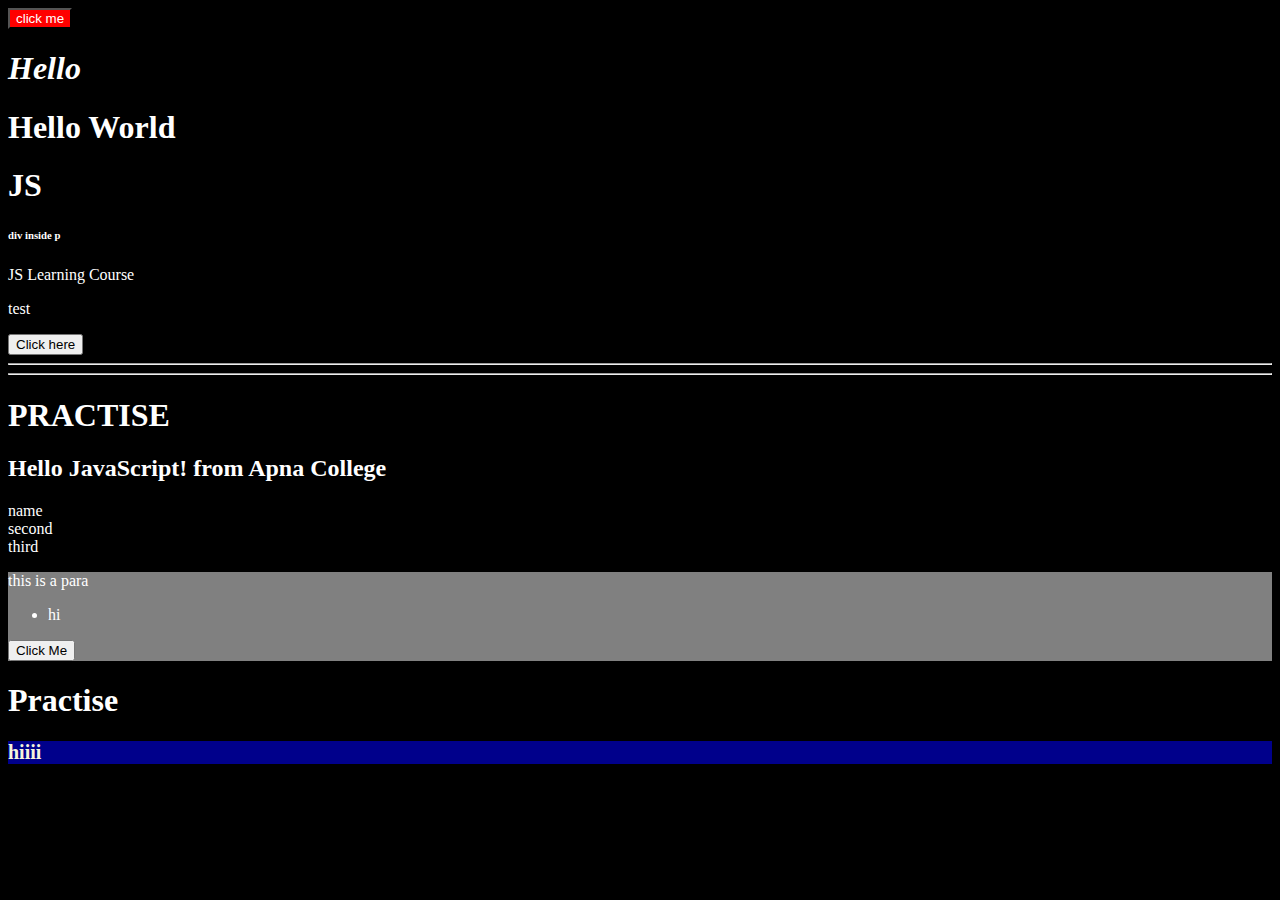
<file: JS/DOM/index.html>
<!DOCTYPE html>
<html lang="en">
	<head>
		<meta charset="UTF-8" />
		<meta name="viewport" content="width=device-width, initial-scale=1.0" />
		<title>Document</title>
		<link rel="stylesheet" href="style.css" />
	</head>
	<body>
		<h1 class="my_class">Hello World</h1>
		<h1 class="my_class">JS</h1>
		<div class="div-tag">
			<h6>div inside p</h6>
			<p id="para-tag">JS Learning Course</p>
		</div>
		<p>test</p>
		<button>Click here</button>
		<hr />
		<hr />
		<h1>PRACTISE</h1>
		<h2>Hello JavaScript!</h2>
		<div class="box">first</div>
		<div class="box">second</div>
		<div class="box">third</div>
		<div id="test" style="background-color: gray">
			<p>this is a para</p>
			<ul>
				<li>hi</li>
			</ul>
		</div>
		<div>
			<h1>Practise</h1>
		</div>
		<p id="p" class="oldClass">hiiii</p>
		<script src="script.js"></script>
	</body>
</html>
</file>
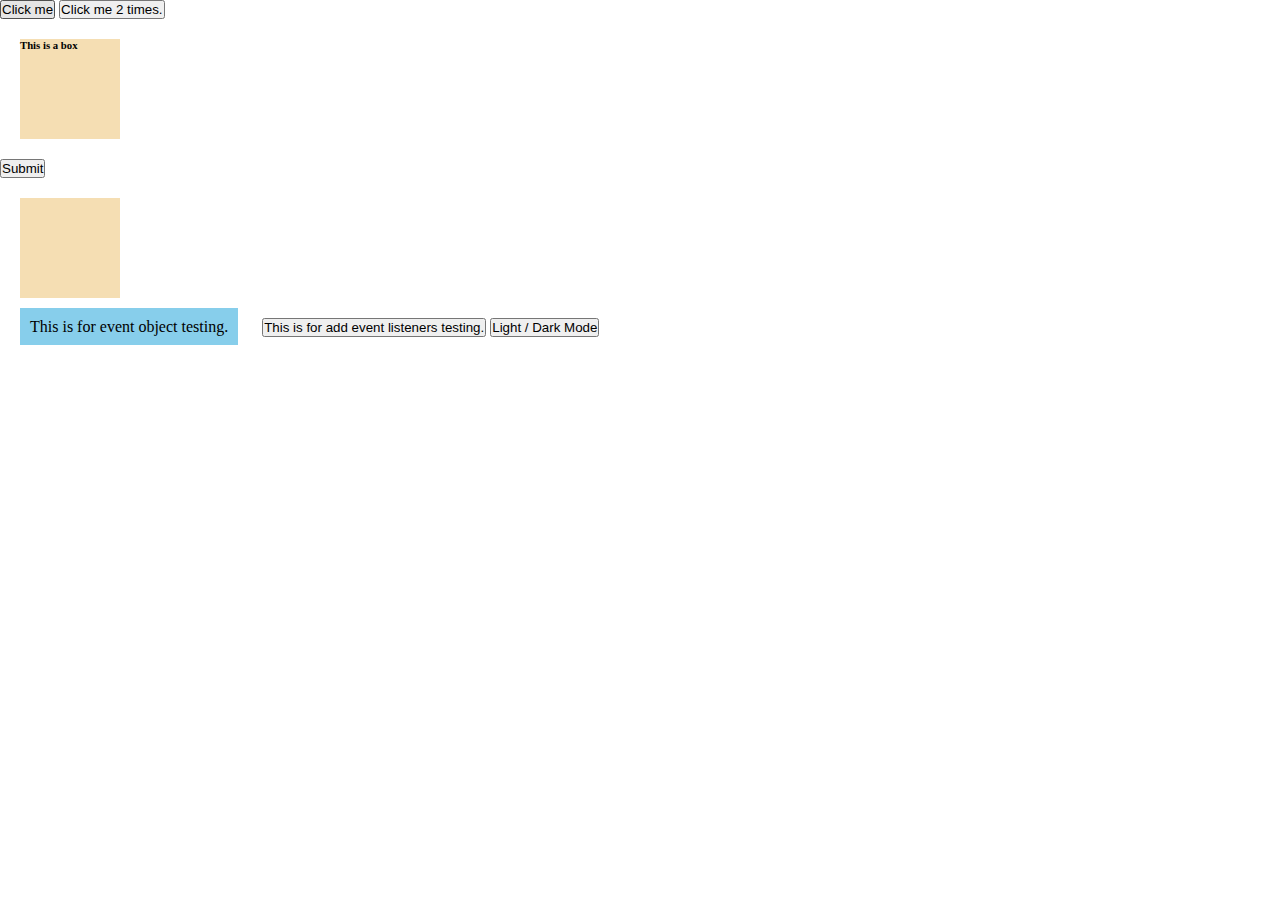
<file: JS/events_in_JS/index.html>
<!-- Event handlers Doc:- https://developer.mozilla.org/en-US/docs/Web/API/Event -->

<!DOCTYPE html>
<html lang="en">
	<head>
		<meta charset="UTF-8" />
		<meta name="viewport" content="width=device-width, initial-scale=1.0" />
		<title>Document</title>
		<link rel="stylesheet" href="style.css" />
	</head>
	<body>
		<!-- Events handled in JS file have more priprity than inline event handlers -->
		<!-- All these are inline event handlers -->
		<button onclick="console.log('button is clicked');alert('hellooo')">
			Click me
		</button>
		<button ondblclick="console.log('clicked 2 times')">
			Click me 2 times.
		</button>
		<div onmouseover="console.log('movement detected!')">
			<h6>This is a box</h6>
		</div>
		<!--  -->

		<button id="submitBtn">Submit</button>
		<div id="textBox"></div>
		<p id="ptag">This is for event object testing.</p>
        <button id="btn">This is for add event listeners testing.</button>
		<button id="theme">Light / Dark Mode</button>
		<script src="script.js"></script>
	</body>
</html>
</file>
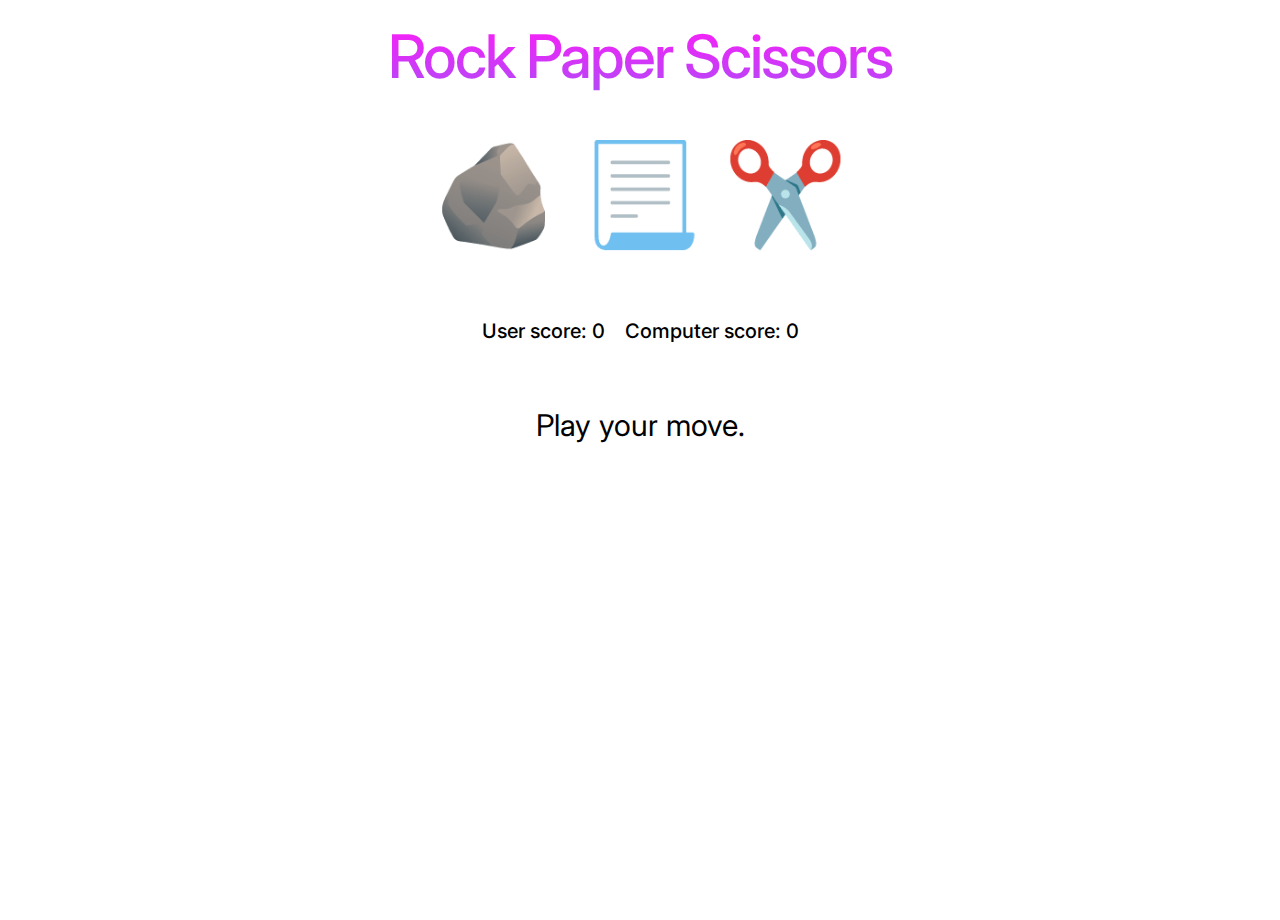
<file: JS/rock-paper-scissors/index.html>
<!DOCTYPE html>
<html lang="en">
	<head>
		<meta charset="UTF-8" />
		<meta name="viewport" content="width=device-width, initial-scale=1.0" />
		<title>Rock Paper Scissors</title>
		<link rel="stylesheet" href="style.css" />
	</head>
	<body>
		<header>
			<h1>Rock Paper Scissors</h1>
		</header>
		<div id="container">
			<div class="game">
				<p class="choices" id="rock">🪨</p>
				<p class="choices" id="paper">📃</p>
				<p class="choices" id="scissors">✂️</p>
			</div>
			<div class="score">
				<p class="user-score">User score: 0</p>
				<p class="computer-score">Computer score: 0</p>
			</div>
			<div class="display-win">
				<p class="winner-text">Play your move.</p>
				<p class="winner"></p>
			</div>
		</div>
		<!-- link to JS file -->
		<script src="app.js"></script>
	</body>
</html>
</file>
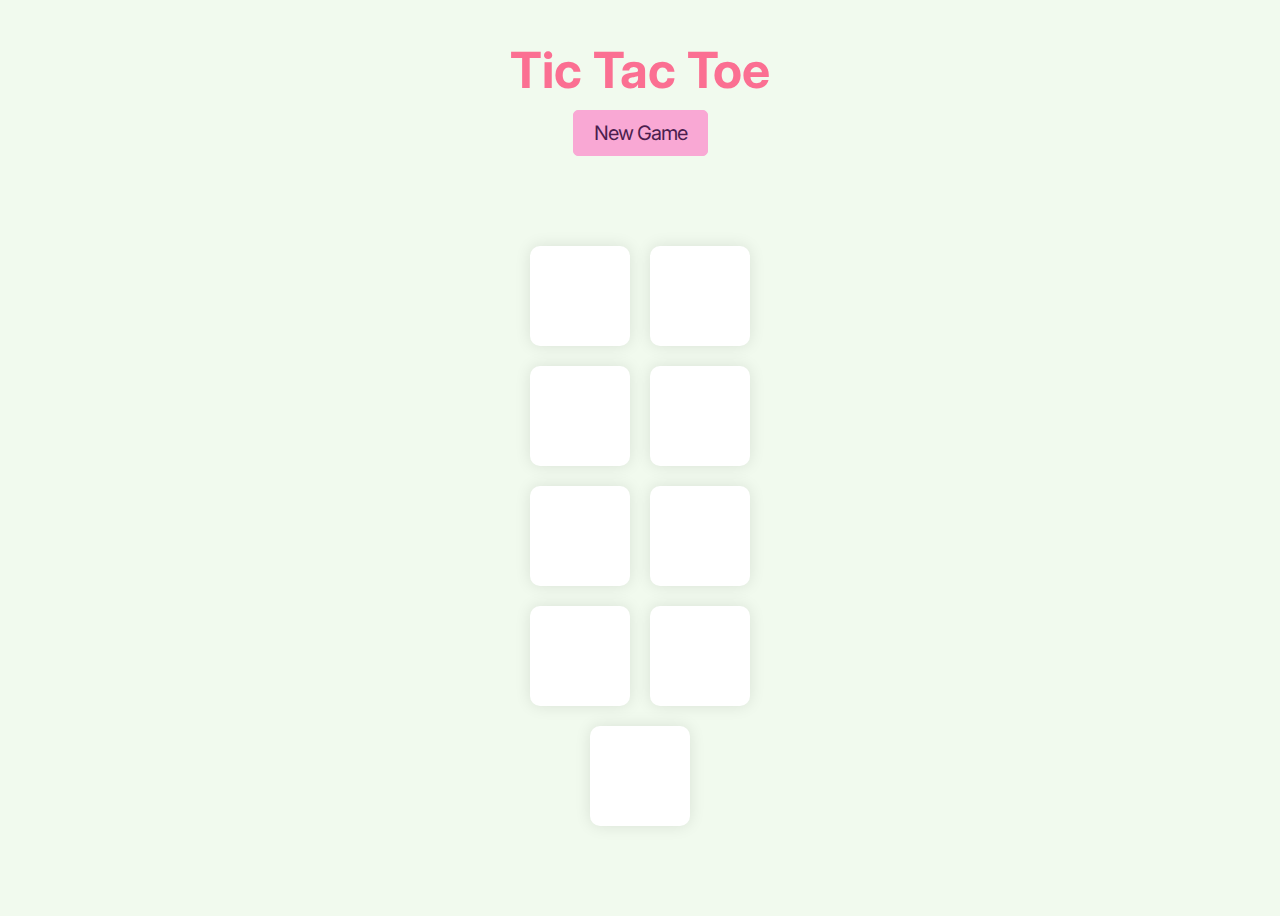
<file: JS/tic-tac-toe/index.html>
<!DOCTYPE html>
<html lang="en">
	<head>
		<meta charset="UTF-8" />
		<meta name="viewport" content="width=device-width, initial-scale=1.0" />
		<link rel="icon" href="./assets/tic-tac-toe.png" type="image/png" />
		<title>Zig Zag XO</title>

		<link rel="stylesheet" href="style.css" />
	</head>
	<body>
		<div class="container">
			<header class="header">
				<h1 id="title">Tic Tac Toe</h1>
				<button id="reset-button">New Game</button>
			</header>

			<div class="game">
				<button class="box"></button>
				<button class="box"></button>
				<button class="box"></button>
				<button class="box"></button>
				<button class="box"></button>
				<button class="box"></button>
				<button class="box"></button>
				<button class="box"></button>
				<button class="box"></button>
			</div>
			<h1 id="winner-text"></h1>
		</div>

		<script src="app.js"></script>
	</body>
</html>
</file>
<file: JS/DOM/style.css>
body {
	background-color: black;
	color: white;
}

.oldClass {
	background-color: red;
	color: beige;
	font-size: 20px;
    font-weight: bold;
}

.newClass {
	background-color: darkblue;
}
</file>
<file: JS/events_in_JS/style.css>
* {
	margin: 0;
	padding: 0;
	outline: 0;
	box-sizing: border-box;
}
html,
body {
	height: 100%;
	width: 100%;
}

div {
	width: 100px;
	height: 100px;
	background-color: wheat;
	margin: 20px;
}

p {
	margin: 20px;
	background-color: skyblue;
	padding: 10px;
	display: inline;
}

.dark {
	background-color: black;
	color: white;
}

.light {
	background-color: white;
	color: black;
	
}
</file>
<file: JS/rock-paper-scissors/style.css>
@import url("https://fonts.googleapis.com/css2?family=Inter:ital,opsz,wght@0,14..32,100..900;1,14..32,100..900&display=swap");
* {
	margin: 0;
	padding: 0;
	outline: 0;
	box-sizing: border-box;
}
html,
body {
	height: 100%;
	width: 100%;
	font-family: "Inter", sans-serif;
	user-select: none;
}
header {
	letter-spacing: -2px;
	text-align: center;
	margin-top: 20px;
}
header h1 {
	font-size: 60px;
	font-weight: 500;
	color: transparent;
	background-image: linear-gradient(rgb(255, 28, 247), rgb(178, 73, 248));
	background-clip: text;
}
.container {
	width: 100vw;
	height: 100vh;
	display: flex;
	justify-content: center;
	align-items: center;
	margin: 0 auto;
}
.game {
	display: flex;
	justify-content: center;
	align-items: center;
	padding: 40px;
	gap: 20px;
}

.choices {
	font-size: 100px;
	cursor: pointer;
	transition: scale 0.2s;
}

.choices:hover {
	scale: 1.5;
	transition: scale 0.2s;
}

.display-win {
	margin-top: 5%;
	font-size: 30px;
	text-align: center;
}
.winner-text {
	color: black;
	font-size: 30px;
}
.winner {
	color: transparent;
	background-clip: text;
	font-size: 40px;
	font-weight: bold;
	letter-spacing: -2px;
	margin-top: 2%;
}

.score {
	display: flex;
	justify-content: center;
	align-items: center;
	gap: 20px;
	font-size: 20px;
	font-weight: 500;
	margin-top: 2%;
}
</file>
<file: JS/tic-tac-toe/style.css>
@import url("https://fonts.googleapis.com/css2?family=Inter:ital,opsz,wght@0,14..32,100..900;1,14..32,100..900&display=swap");
* {
	margin: 0;
	padding: 0;
	outline: 0;
	box-sizing: border-box;
}

html,
body {
	height: 100%;
	width: 100%;
	font-family: "Inter";
	background-color: #f1faee;
}

.container {
	width: 100vw;
	display: flex;
	flex-direction: column;
	justify-content: center;
	align-items: center;
	gap: 50px;
	padding: 20px;
}
header {
	display: flex;
	flex-direction: column;
	align-items: center;
	padding: 20px;
	gap:10px;
}

#reset-button {
	background-color: #f9a8d4;
	color: #4c1e4f;
	font-size: 20px;
	padding: 10px 20px;
	border: 1px solid #f9a8d4;
	border-radius: 5px;
	cursor: pointer;
	/* position: absolute; */
	right: 15%;
	top: 7%;
	font-family: "Inter", sans-serif;
	letter-spacing: -1px;

	&&:hover {
		background-color: #f1faee;
		border: 1px solid #f9a8d4;
		border-radius: 5px;
		padding: 10px 20px;
	}
}
#title {
	color: #fb6f92;
	font-size: 50px;
}

.game {
	padding: 20px;
	display: flex;
	flex-wrap: wrap;
	width: 25vw;
	gap: 20px;
	justify-content: center;
	align-items: center;
	border: none;
	border-radius: 5px;
}

.box {
	height: 100px;
	width: 100px;
	border: none;
	border-radius: 10px;
	font-size: 60px;
	cursor: pointer;
	box-shadow: 0 0 16px rgb(0, 0, 0, 0.1);
	background-color: #fff;
}

.box:hover {
	border: 2px solid #ffc2d1;
}

#winner-text {
	color: #4c1e4f;
	font-size: 60px;
	text-decoration: underline;
}
</file>
